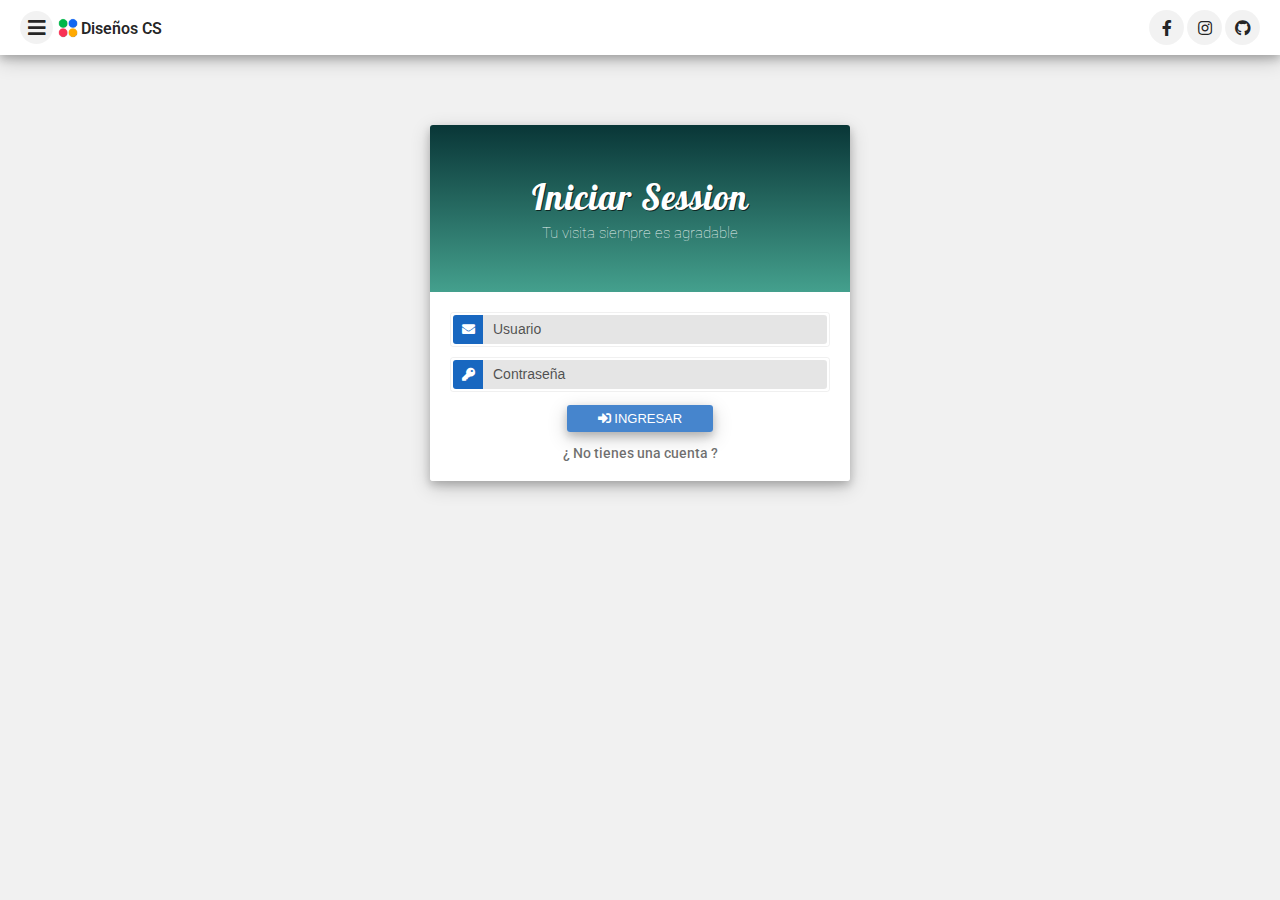
<file: index.html>
<!DOCTYPE html>
<html lang="en">

<head>
    <meta charset="UTF-8">
    <meta http-equiv="X-UA-Compatible" content="IE=edge">
    <meta name="viewport" content="width=device-width, initial-scale=1.0">
    <title>Diseños CS | Iniciar Session</title>
    <link rel="preconnect" href="https://fonts.gstatic.com">
    <link href="https://fonts.googleapis.com/css2?family=Lobster&display=swap" rel="stylesheet">
    <link href="https://cdnjs.cloudflare.com/ajax/libs/font-awesome/5.15.1/css/all.min.css" rel="stylesheet">
    <link href="https://fonts.googleapis.com/css?family=Roboto:300,400,500,700&display=swap" rel="stylesheet">
    <link rel="stylesheet " href="style.css ">
</head>

<body>
    <header class="header">
        <div class="icon">
            <span class="menu fas fa-bars"></span>
            <a href="https://discsllc.com" class="cont-logo">
                <img src="image/logo.png" alt="" class="logo">
                <span class="text">Diseños CS</span>
            </a>
        </div>
        <nav class="nav">
            <a href="https://www.facebook.com/grsnchali/" target="_black" class="item"><i class="fab fa-facebook-f"></i></a>
            <a href="https://www.instagram.com/grsnchali/" target="_black" class="item"><i class="fab fa-instagram"></i></a>
            <a href="https://github.com/grsnn/" target="_black" class="item"><i class="fab fa-github"></i></a>
        </nav>
    </header>
    <div class="container">
        <div class="containerLogin">
            <div class="container-form">
                <div class="banner">
                    <div class="info">
                        <h1 class="title">Iniciar Session</h1>
                        <p class="text">Tu visita siempre es agradable</p>
                    </div>
                    <div class="alerts hide error" id="alertError">
                        <div class="text-icon ">
                            <span class="icon"><i class="fas fa-exclamation-circle"></i></span>
                            <h6 class="text" id="textAlert"></h6>
                        </div>
                    </div>
                </div>
                <form action="" class="login" autocomplete="off" id="login">
                    <div class="input-group" id="contEmail">
                        <span class="icon"><i class="fas fa-envelope"></i></span>
                        <input type="text" class="input-form" placeholder="Usuario" id="email">
                    </div>
                    <div class="input-group" id="contPass">
                        <span class="icon"><i class="fas fa-key"></i></span>
                        <input type="password" class="input-form" placeholder="Contraseña" id="pass">
                    </div>
                    <div class="input-submit">
                        <button type="submit" id="btn" class="btn-login"><i class="fas fa-sign-in-alt"></i> Ingresar</button>
                    </div>
                    <a href="registro.html" class="link">¿ No tienes una cuenta ?</a>
                </form>
            </div>
        </div>

    </div>
    <script src="js/login.js"></script>
</body>

</html>
</file>
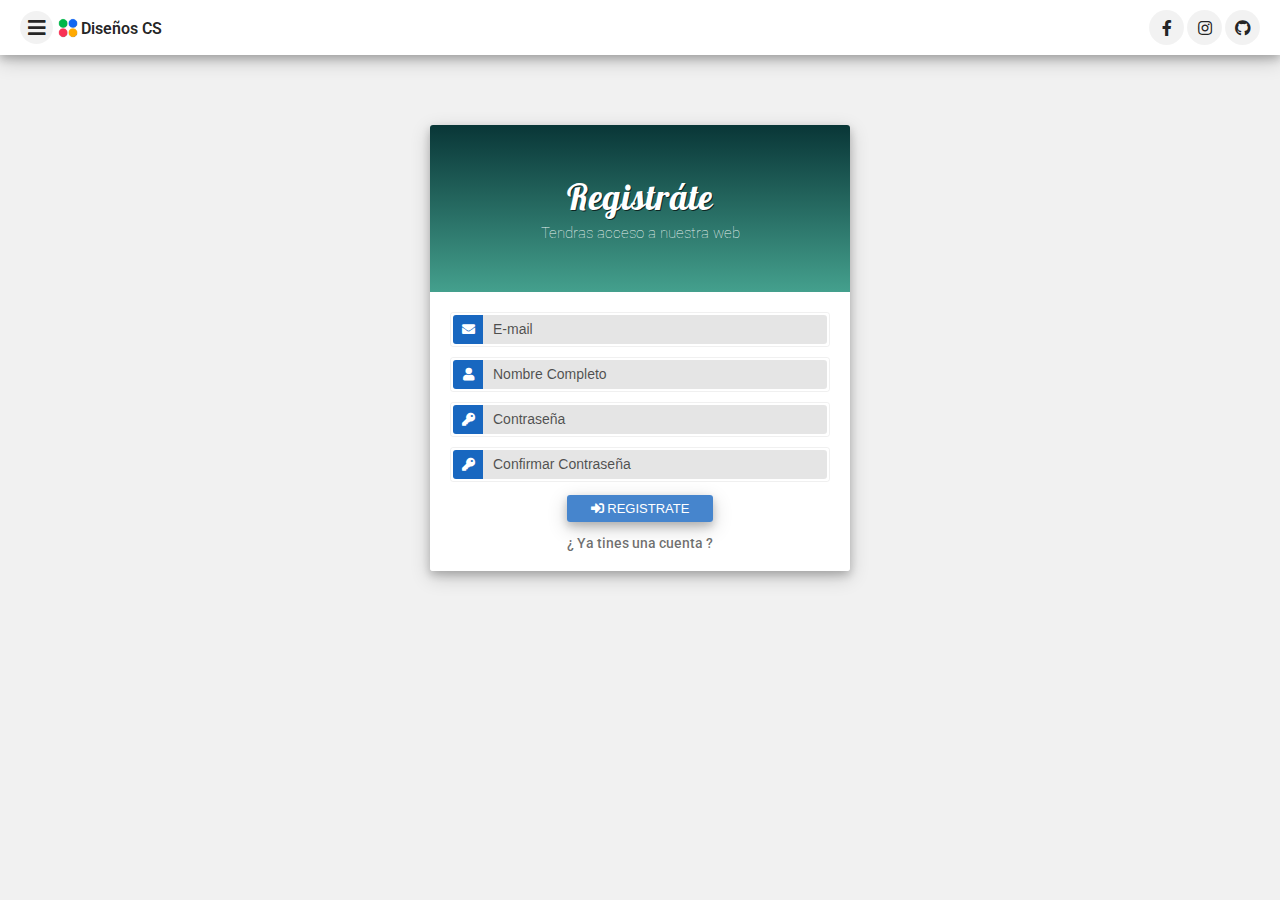
<file: registro.html>
<!DOCTYPE html>
<html lang="en">

<head>
    <meta charset="UTF-8">
    <meta http-equiv="X-UA-Compatible" content="IE=edge">
    <meta name="viewport" content="width=device-width, initial-scale=1.0">
    <title>Diseños CS | Registrate</title>
    <link rel="preconnect" href="https://fonts.gstatic.com">
    <link href="https://fonts.googleapis.com/css2?family=Lobster&display=swap" rel="stylesheet">
    <link href="https://cdnjs.cloudflare.com/ajax/libs/font-awesome/5.15.1/css/all.min.css" rel="stylesheet">
    <link href="https://fonts.googleapis.com/css?family=Roboto:300,400,500,700&display=swap" rel="stylesheet">
    <link rel="stylesheet " href="style.css ">
</head>

<body>
    <header class="header">
        <div class="icon">
            <span class="menu fas fa-bars"></span>
            <a href="" class="cont-logo">
                <img src="image/logo.png" alt="" class="logo">
                <span class="text">Diseños CS</span>
            </a>
        </div>
        <nav class="nav">
            <a href="https://www.facebook.com/grsnchali/" target="_black" class="item"><i class="fab fa-facebook-f"></i></a>
            <a href="https://www.instagram.com/grsnchali/" target="_black" class="item"><i class="fab fa-instagram"></i></a>
            <a href="https://github.com/grsnn/" target="_black" class="item"><i class="fab fa-github"></i></a>
        </nav>
    </header>
    <div class="container">
        <div class="containerLogin">
            <div class="container-form">
                <div class="banner">
                    <div class="info">
                        <h1 class="title">Registráte</h1>
                        <p class="text">Tendras acceso a nuestra web</p>
                    </div>
                    <div class="alerts hide error" id="alertError">
                        <div class="text-icon ">
                            <span class="icon"><i class="fas fa-exclamation-circle"></i></span>
                            <h6 class="text" id="textAlert"></h6>
                        </div>
                    </div>
                </div>
                <form action="" class="login" autocomplete="off" id="registro">
                    <div class="input-group" id="contEmail">
                        <span class="icon"><i class="fas fa-envelope"></i></span>
                        <input type="text" class="input-form" placeholder="E-mail" id="email">
                    </div>
                    <div class="input-group" id="contName">
                        <span class="icon"><i class="fas fa-user"></i></span>
                        <input type="text" class="input-form" placeholder="Nombre Completo" id="name">
                    </div>
                    <div class="input-group" id="contPass">
                        <span class="icon"><i class="fas fa-key"></i></span>
                        <input type="password" class="input-form" placeholder="Contraseña" id="pass">
                    </div>
                    <div class="input-group" id="contCpass">
                        <span class="icon"><i class="fas fa-key"></i></span>
                        <input type="password" class="input-form" placeholder="Confirmar Contraseña" id="cpass">
                    </div>
                    <div class="input-submit">
                        <button type="submit" id="btn" class="btn-login"><i class="fas fa-sign-in-alt"></i> Registrate</button>
                    </div>
                    <a href="index.html" class="link">¿ Ya tines una cuenta ?</a>
                </form>
            </div>
        </div>

    </div>
    <script src="js/registro.js"></script>
</body>

</html>
</file>
<file: style.css>
:root {
    --box-shadow: 0 4px 8px 0 rgba(0, 0, 0, 0.2), 0 6px 20px 0 rgba(0, 0, 0, 0.19);
}

* {
    padding: 0;
    margin: 0;
    box-sizing: border-box;
}

body {
    font-family: 'Roboto', sans-serif;
    background: #f1f1f1;
}

.header {
    display: flex;
    justify-content: space-between;
    align-items: center;
    background-color: #fff;
    box-shadow: var(--box-shadow);
    padding: 10px 20px;
}

.header .icon {
    display: flex;
    align-items: center;
}

.header .icon .menu {
    font-size: 20px;
    color: rgba(0, 0, 0, .87);
    width: 33px;
    height: 33px;
    border-radius: 50px;
    display: flex;
    justify-content: center;
    align-items: center;
    margin-right: 5px;
    cursor: pointer;
    transition: all .5s ease;
    margin-top: 0.5px;
    background-color: rgba(0, 0, 0, .05);
}

.header .icon .menu:hover {
    transition: all .5s ease;
    background-color: rgba(0, 0, 0, .19);
}

.header .icon .cont-logo {
    text-decoration: none;
    color: rgba(0, 0, 0, .87);
    font-weight: 600;
    display: flex;
    align-items: center;
}

.header .icon .cont-logo .text {
    margin-top: 1px;
    margin-left: 3px;
}

.header .icon .cont-logo .logo {
    width: 20px;
}

.header .nav {
    display: flex;
}

.header .nav .item {
    color: rgba(0, 0, 0, .87);
    display: flex;
    align-items: center;
    justify-content: center;
    width: 35px;
    height: 35px;
    text-decoration: none;
    background-color: rgba(0, 0, 0, .05);
    transition: all .5s ease;
    border-radius: 50px;
    margin-left: 3px;
}

.header .nav .item:hover {
    background-color: rgba(0, 0, 0, .19);
    transition: all .5s ease;
}

.container {
    width: 100%;
    max-width: 1200px;
    margin: auto;
}

.container-form {
    box-shadow: var(--box-shadow);
    width: 35%;
    margin: 70px auto;
    overflow: hidden;
    border-radius: 3px;
}

.container-form .banner {
     background: #44A08D;
    background: -webkit-linear-gradient(to bottom, #093637, #44A08D);
    background: linear-gradient(to bottom, #093637, #44A08D);
    background-size: cover;
    background-position: right;
    position: relative;
    overflow: hidden;
}

.container-form .banner .info {
    padding: 50px 20px;
}

.container-form .banner .info .title {
    padding: 0px;
    text-align: center;
    font-family: 'Lobster', cursive;
    color: #fff;
    margin: 0;
    font-weight: 400;
    font-size: 35px;
    letter-spacing: 1px;
    text-shadow: 1px 1px rgba(0, 0, 0, .67);
}

.container-form .banner .info .text {
    margin: 0;
    color: rgba(255, 255, 255, .9);
    text-align: center;
    font-weight: 100;
    font-size: 15px;
    margin-top: 5px;
}

.container-form .login {
    width: 100%;
    background-color: #fff;
    padding: 20px;
    display: flex;
    justify-content: center;
    flex-direction: column;
    align-items: center;
}

.container-form .login .input-group {
    display: flex;
    border-radius: 3px!important;
    margin-bottom: 10px;
    overflow: hidden;
    padding: 2px;
    border: solid 1px rgba(0, 0, 0, .06);
    transition: all .3s ease;
    width: 100%;
}

.container-form .login .input-group.active {
    border: solid 1px rgba(0, 0, 0, .4);
    transition: all .3s ease;
}

.container-form .login .input-group.error {
    border: solid 1px rgba(255, 82, 82, .9);
    transition: all .3s ease;
}

.container-form .login .input-group .icon {
    width: 30px;
    font-size: 13px;
    display: flex;
    justify-content: center;
    align-items: center;
    background-color: rgba(24, 103, 192);
    border: none;
    padding: 3px;
    color: #fff;
    border-top-left-radius: 3px;
    border-bottom-left-radius: 3px;
    transition: all .3s ease;
}

.container-form .login .input-group .input-form {
    margin: 0!important;
    height: 100%;
    width: calc(100% - 30px);
    border-top-right-radius: 3px;
    border-bottom-right-radius: 3px;
    border: none;
    outline: none;
    padding: 7px 10px;
    background-color: rgba(0, 0, 0, .1);
    transition: all .3s ease;
}

.container-form .login .input-group .input-form:focus {
    background-color: rgba(0, 0, 0, .05);
    color: rgba(0, 0, 0, .92);
}

.container-form .login .input-group .input-form::placeholder {
    font-size: 14px;
    color: rgba(0, 0, 0, .67);
}

.container-form .login .input-submit {
    width: 40%;
    padding: 3px;
    border-radius: 3px;
}

.container-form .login .input-submit.active {
    background-color: rgba(0, 0, 0, .09);
    transition: all .5s ease;
}

.container-form .login .btn-login {
    border: none;
    font-size: 13px;
    background-color: rgba(24, 103, 192, .8);
    width: 100%;
    margin: 0 auto;
    border-radius: 3px;
    box-shadow: var(--box-shadow);
    color: #fff;
    padding: 6px;
    text-transform: uppercase;
    cursor: pointer;
    outline: none;
    transition: all .5s ease;
}

.container-form .login .btn-login:hover {
    background-color: rgba(24, 103, 192);
    transition: all .5s ease;
}

.container-form .login .link {
    color: rgba(0, 0, 0, .57);
    text-decoration: none;
    font-weight: 500;
    font-size: 14px;
    margin-top: 10px;
    transition: all .5s ease;
}

.container-form .login .link:hover {
    color: rgba(0, 0, 0, .9);
    transition: all .5s ease;
}


/** ALERT **/

.alerts {
    padding: 7px 20px;
    box-shadow: var(--box-shadow);
    display: flex;
    align-items: center;
    justify-content: space-between;
    width: 100%;
    position: absolute;
    right: 0px;
    bottom: 0px;
    color: #fff;
    overflow: hidden;
    opacity: 0;
}

.alerts.error {
    background-color: rgba(255, 82, 82, .8);
}

.alerts .text-icon {
    display: flex;
    align-items: center;
}

.alerts .text-icon .icon {
    font-size: 20px;
}

.alerts .text-icon .text {
    font-size: 15px;
    font-weight: 300;
    margin: 0;
    margin-left: 20px;
}


/**** ANIMACIONES DE LOS ALERTS****/

.alerts.showAlert {
    opacity: 1;
    pointer-events: auto;
}

.alerts.show {
    animation: show_slide 1s ease forwards;
}

@keyframes show_slide {
    0% {
        transform: translateX(100%);
    }
    40% {
        transform: translateX(-15%);
    }
    80% {
        transform: translateX(0%);
    }
    100% {
        transform: translateX(0px);
    }
}

.alerts.hide {
    animation: hide_slide 1s ease forwards;
}

@keyframes hide_slide {
    0% {
        transform: translateX(-10px);
    }
    40% {
        transform: translateX(0%);
    }
    80% {
        transform: translateX(-10%);
    }
    100% {
        transform: translateX(150%);
    }
}

@media (max-width: 1199.98px) {
    .container-form {
        width: 45%;
    }
}

@media (max-width: 991.98px) {
    .container-form {
        width: 50%;
    }
}

@media (max-width: 767.98px) {
    .container-form {
        width: 60%;
    }
}

@media (max-width: 575.98px) {
    .container-form {
        width: 95%;
    }
}
</file>
